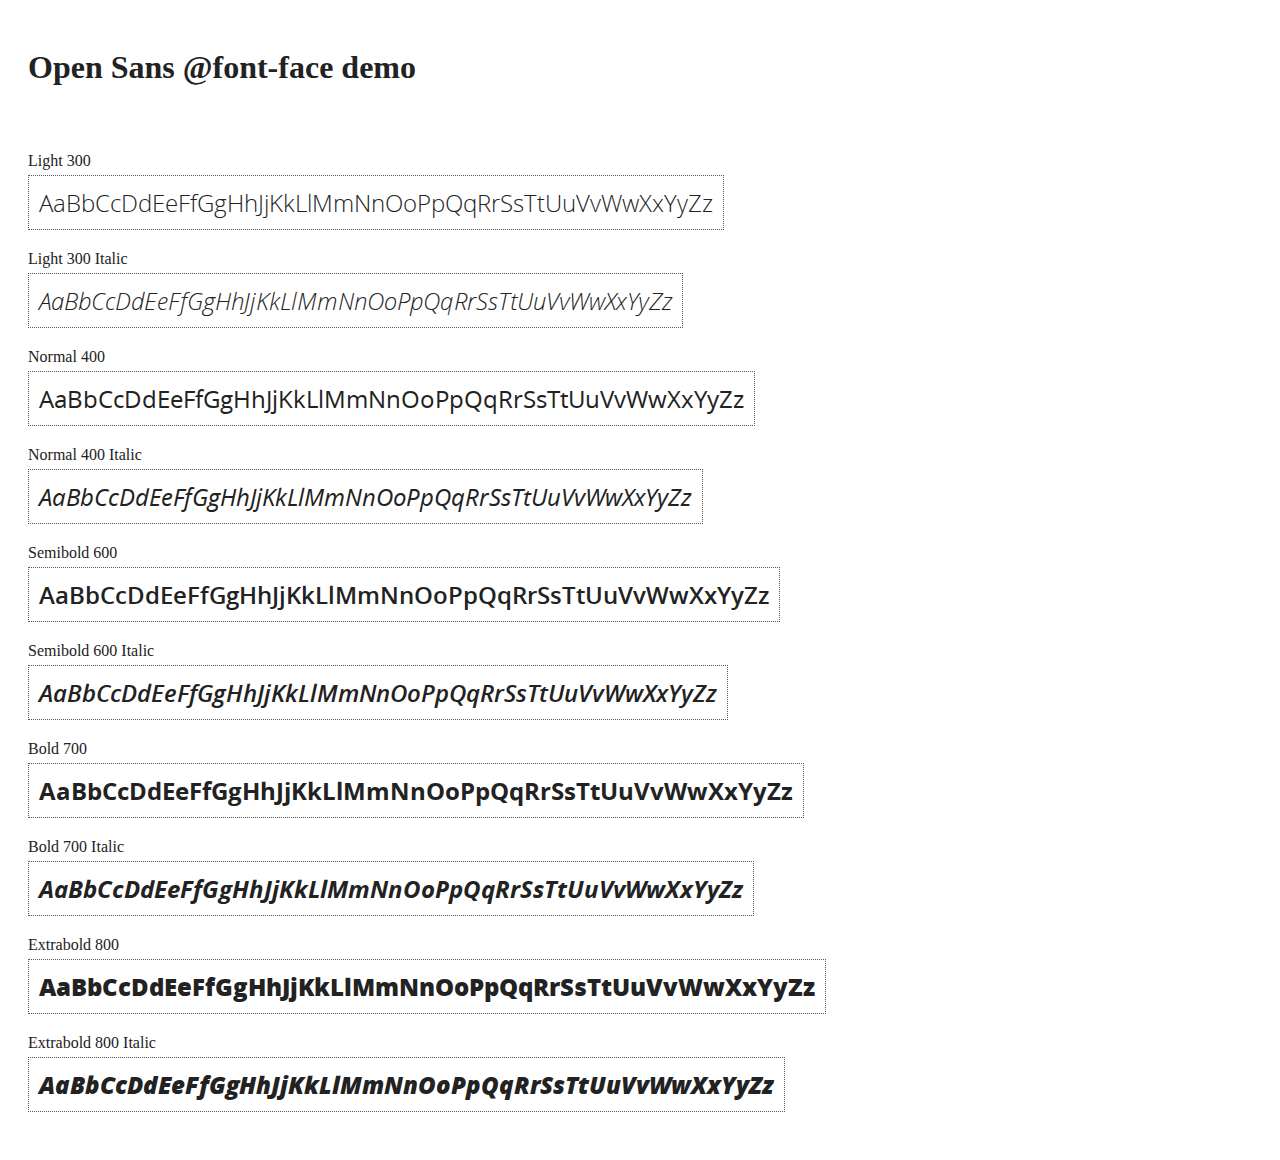
<file: angular-1.2.23/docs/components/open-sans-fontface-1.0.4/index.html>
<!DOCTYPE html>
<html>
	<head>
		<title>Open Sans @font-face demo</title>
		<meta charset="UTF-8" />
		<link rel="stylesheet" href="open-sans.css" type="text/css" />
		<style>
		body {
			padding: 20px;
			color: #222;
			background: #fff;
		}

		span { display: block; }

		.font-demo {
			display: inline-block;
			margin: 5px 0 20px;
			padding: 10px;
			border: 1px dotted #555;
			font-family: 'Open Sans';
			font-size: 24px;
		}
		</style>
	</head>
	<body>
		<h1>Open Sans @font-face demo</h1>
		<div style="margin-bottom:20px">
			<iframe src="http://ghbtns.com/github-btn.html?user=FontFaceKit&amp;repo=open-sans&amp;type=watch&amp;count=true"
					style="width:110px;height:20px;border:0"></iframe>
			<iframe src="http://ghbtns.com/github-btn.html?user=FontFaceKit&amp;repo=open-sans&amp;type=fork&amp;count=true"
					style="width:95px;height:20px;border:0"></iframe>
		</div>

		<span>Light 300</span>
		<div class="font-demo" style="font-weight:300">
			AaBbCcDdEeFfGgHhJjKkLlMmNnOoPpQqRrSsTtUuVvWwXxYyZz
		</div>

		<span>Light 300 Italic</span>
		<div class="font-demo" style="font-weight:300;font-style:italic">
			AaBbCcDdEeFfGgHhJjKkLlMmNnOoPpQqRrSsTtUuVvWwXxYyZz
		</div>

		<span>Normal 400</span>
		<div class="font-demo">
			AaBbCcDdEeFfGgHhJjKkLlMmNnOoPpQqRrSsTtUuVvWwXxYyZz
		</div>

		<span>Normal 400 Italic</span>
		<div class="font-demo" style="font-style:italic">
			AaBbCcDdEeFfGgHhJjKkLlMmNnOoPpQqRrSsTtUuVvWwXxYyZz
		</div>

		<span>Semibold 600</span>
		<div class="font-demo" style="font-weight:600">
			AaBbCcDdEeFfGgHhJjKkLlMmNnOoPpQqRrSsTtUuVvWwXxYyZz
		</div>

		<span>Semibold 600 Italic</span>
		<div class="font-demo" style="font-weight:600;font-style:italic">
			AaBbCcDdEeFfGgHhJjKkLlMmNnOoPpQqRrSsTtUuVvWwXxYyZz
		</div>

		<span>Bold 700</span>
		<div class="font-demo" style="font-weight:700">
			AaBbCcDdEeFfGgHhJjKkLlMmNnOoPpQqRrSsTtUuVvWwXxYyZz
		</div>

		<span>Bold 700 Italic</span>
		<div class="font-demo" style="font-weight:700;font-style:italic">
			AaBbCcDdEeFfGgHhJjKkLlMmNnOoPpQqRrSsTtUuVvWwXxYyZz
		</div>

		<span>Extrabold 800</span>
		<div class="font-demo" style="font-weight:800">
			AaBbCcDdEeFfGgHhJjKkLlMmNnOoPpQqRrSsTtUuVvWwXxYyZz
		</div>

		<span>Extrabold 800 Italic</span>
		<div class="font-demo" style="font-weight:800;font-style:italic">
			AaBbCcDdEeFfGgHhJjKkLlMmNnOoPpQqRrSsTtUuVvWwXxYyZz
		</div>
	</body>
</html>
</file>
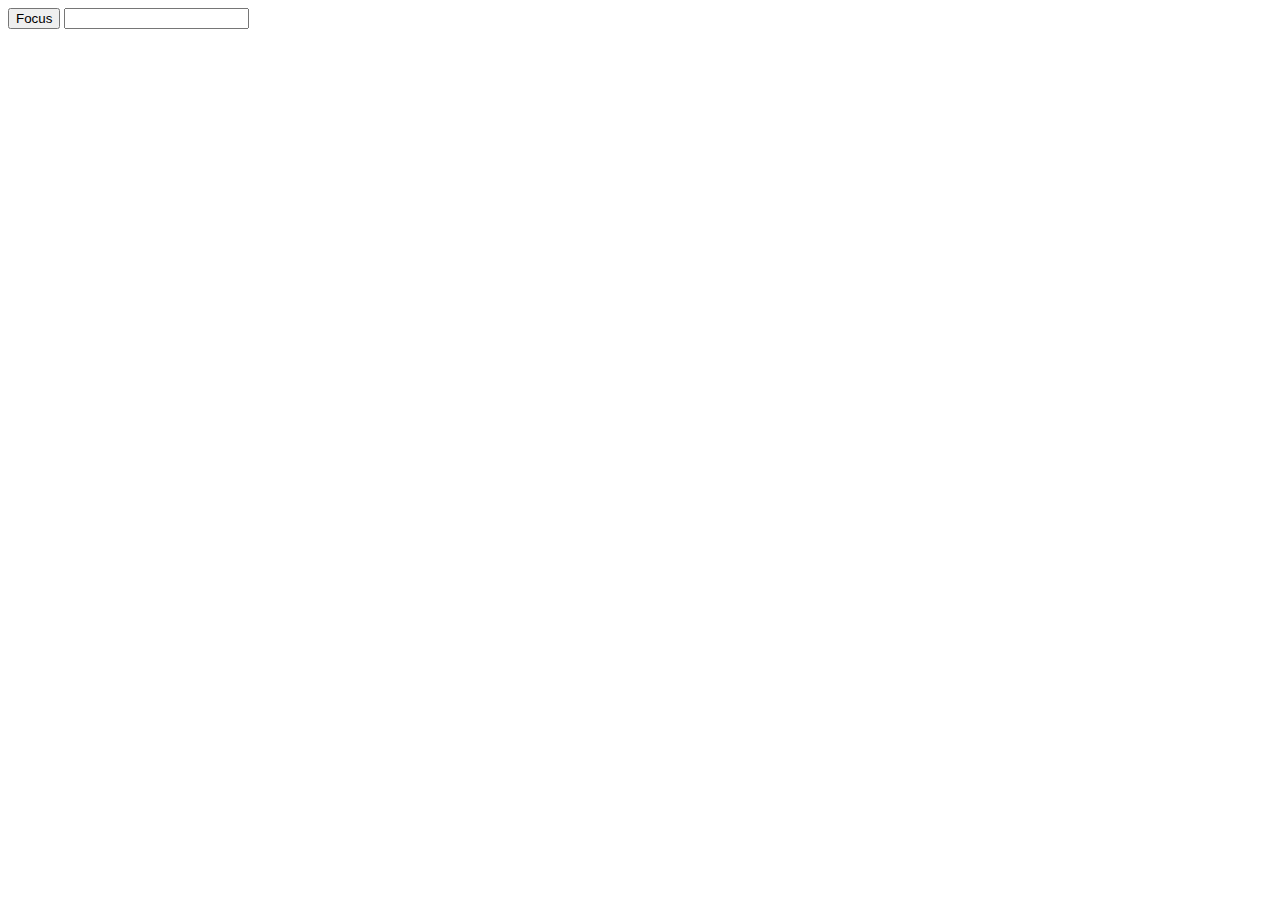
<file: angular-1.2.23/docs/examples/example-error-$rootScope-inprog/index.html>
<!doctype html>
<html lang="en">
<head>
  <meta charset="UTF-8">
  <title>Example - example-error-$rootScope-inprog</title>
  

  <script src="../../../angular.min.js"></script>
  <script src="app.js"></script>
  

  
</head>
<body ng-app="app">
    <button ng-click="focusInput = true">Focus</button>
  <input ng-focus="count = count + 1" set-focus-if="focusInput" />
</body>
</html>
</file>
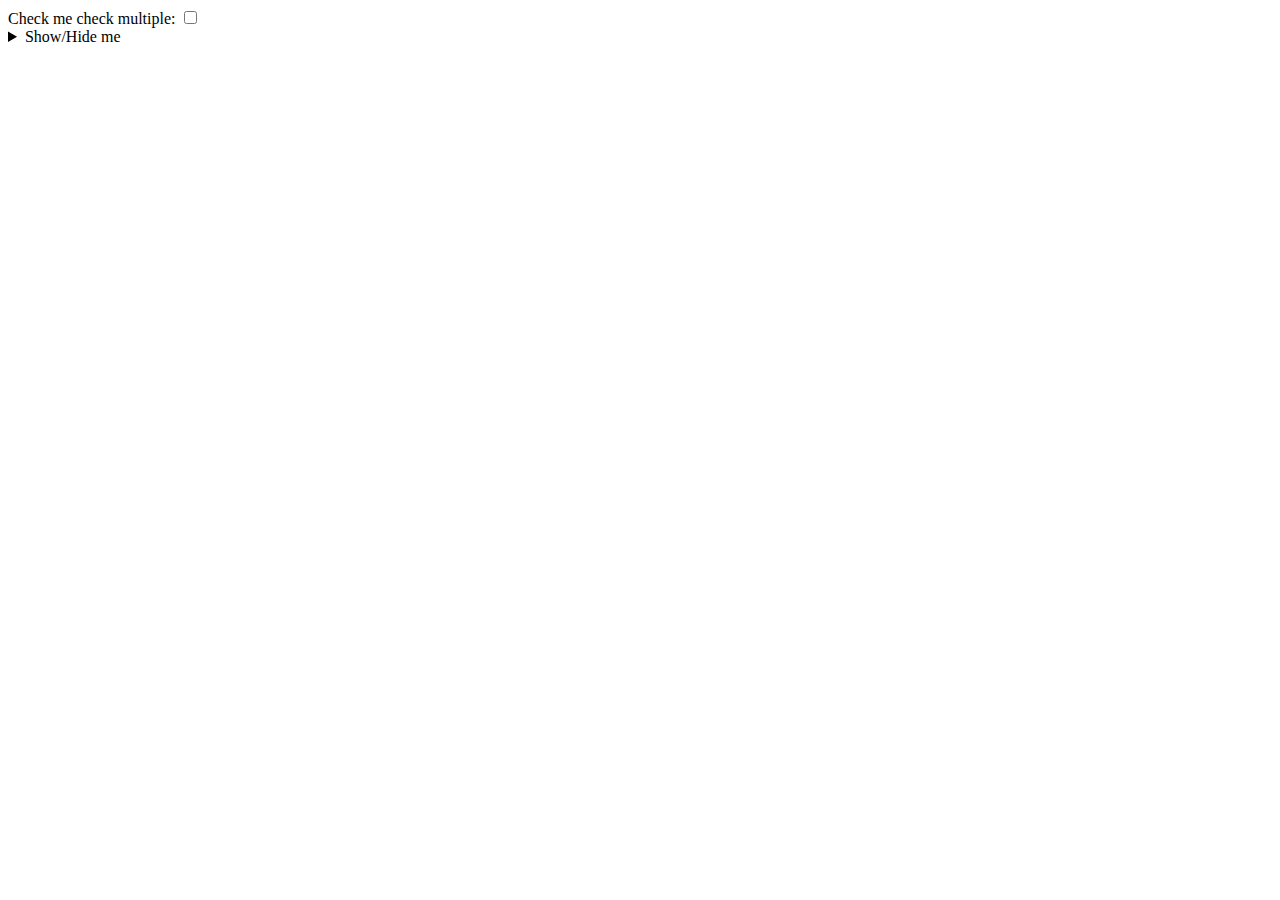
<file: angular-1.2.23/docs/examples/example-example10/index.html>
<!doctype html>
<html lang="en">
<head>
  <meta charset="UTF-8">
  <title>Example - example-example10</title>
  

  <script src="../../../angular.min.js"></script>
  

  
</head>
<body ng-app="">
    Check me check multiple: <input type="checkbox" ng-model="open"><br/>
  <details id="details" ng-open="open">
     <summary>Show/Hide me</summary>
  </details>
</body>
</html>
</file>
<file: angular-1.2.23/docs/components/open-sans-fontface-1.0.4/open-sans.css>
/* Open Sans @font-face kit */

/* BEGIN Light */
@font-face {
  font-family: 'Open Sans';
  src: url('fonts/Light/OpenSans-Light.eot');
  src: url('fonts/Light/OpenSans-Light.eot?#iefix') format('embedded-opentype'),
       url('fonts/Light/OpenSans-Light.woff') format('woff'),
       url('fonts/Light/OpenSans-Light.ttf') format('truetype'),
       url('fonts/Light/OpenSans-Light.svg#OpenSansLight') format('svg');
  font-weight: 300;
  font-style: normal;
}
/* END Light */

/* BEGIN Light Italic */
@font-face {
  font-family: 'Open Sans';
  src: url('fonts/LightItalic/OpenSans-LightItalic.eot');
  src: url('fonts/LightItalic/OpenSans-LightItalic.eot?#iefix') format('embedded-opentype'),
       url('fonts/LightItalic/OpenSans-LightItalic.woff') format('woff'),
       url('fonts/LightItalic/OpenSans-LightItalic.ttf') format('truetype'),
       url('fonts/LightItalic/OpenSans-LightItalic.svg#OpenSansLightItalic') format('svg');
  font-weight: 300;
  font-style: italic;
}
/* END Light Italic */

/* BEGIN Regular */
@font-face {
  font-family: 'Open Sans';
  src: url('fonts/Regular/OpenSans-Regular.eot');
  src: url('fonts/Regular/OpenSans-Regular.eot?#iefix') format('embedded-opentype'),
       url('fonts/Regular/OpenSans-Regular.woff') format('woff'),
       url('fonts/Regular/OpenSans-Regular.ttf') format('truetype'),
       url('fonts/Regular/OpenSans-Regular.svg#OpenSansRegular') format('svg');
  font-weight: normal;
  font-style: normal;
}
/* END Regular */

/* BEGIN Italic */
@font-face {
  font-family: 'Open Sans';
  src: url('fonts/Italic/OpenSans-Italic.eot');
  src: url('fonts/Italic/OpenSans-Italic.eot?#iefix') format('embedded-opentype'),
       url('fonts/Italic/OpenSans-Italic.woff') format('woff'),
       url('fonts/Italic/OpenSans-Italic.ttf') format('truetype'),
       url('fonts/Italic/OpenSans-Italic.svg#OpenSansItalic') format('svg');
  font-weight: normal;
  font-style: italic;
}
/* END Italic */

/* BEGIN Semibold */
@font-face {
  font-family: 'Open Sans';
  src: url('fonts/Semibold/OpenSans-Semibold.eot');
  src: url('fonts/Semibold/OpenSans-Semibold.eot?#iefix') format('embedded-opentype'),
       url('fonts/Semibold/OpenSans-Semibold.woff') format('woff'),
       url('fonts/Semibold/OpenSans-Semibold.ttf') format('truetype'),
       url('fonts/Semibold/OpenSans-Semibold.svg#OpenSansSemibold') format('svg');
  font-weight: 600;
  font-style: normal;
}
/* END Semibold */

/* BEGIN Semibold Italic */
@font-face {
  font-family: 'Open Sans';
  src: url('fonts/SemiboldItalic/OpenSans-SemiboldItalic.eot');
  src: url('fonts/SemiboldItalic/OpenSans-SemiboldItalic.eot?#iefix') format('embedded-opentype'),
       url('fonts/SemiboldItalic/OpenSans-SemiboldItalic.woff') format('woff'),
       url('fonts/SemiboldItalic/OpenSans-SemiboldItalic.ttf') format('truetype'),
       url('fonts/SemiboldItalic/OpenSans-SemiboldItalic.svg#OpenSansSemiboldItalic') format('svg');
  font-weight: 600;
  font-style: italic;
}
/* END Semibold Italic */

/* BEGIN Bold */
@font-face {
  font-family: 'Open Sans';
  src: url('fonts/Bold/OpenSans-Bold.eot');
  src: url('fonts/Bold/OpenSans-Bold.eot?#iefix') format('embedded-opentype'),
       url('fonts/Bold/OpenSans-Bold.woff') format('woff'),
       url('fonts/Bold/OpenSans-Bold.ttf') format('truetype'),
       url('fonts/Bold/OpenSans-Bold.svg#OpenSansBold') format('svg');
  font-weight: bold;
  font-style: normal;
}
/* END Bold */

/* BEGIN Bold Italic */
@font-face {
  font-family: 'Open Sans';
  src: url('fonts/BoldItalic/OpenSans-BoldItalic.eot');
  src: url('fonts/BoldItalic/OpenSans-BoldItalic.eot?#iefix') format('embedded-opentype'),
       url('fonts/BoldItalic/OpenSans-BoldItalic.woff') format('woff'),
       url('fonts/BoldItalic/OpenSans-BoldItalic.ttf') format('truetype'),
       url('fonts/BoldItalic/OpenSans-BoldItalic.svg#OpenSansBoldItalic') format('svg');
  font-weight: bold;
  font-style: italic;
}
/* END Bold Italic */

/* BEGIN Extrabold */
@font-face {
  font-family: 'Open Sans';
  src: url('fonts/ExtraBold/OpenSans-ExtraBold.eot');
  src: url('fonts/ExtraBold/OpenSans-ExtraBold.eot?#iefix') format('embedded-opentype'),
       url('fonts/ExtraBold/OpenSans-ExtraBold.woff') format('woff'),
       url('fonts/ExtraBold/OpenSans-ExtraBold.ttf') format('truetype'),
       url('fonts/ExtraBold/OpenSans-ExtraBold.svg#OpenSansExtrabold') format('svg');
  font-weight: 800;
  font-style: normal;
}
/* END Extrabold */

/* BEGIN Extrabold Italic */
@font-face {
  font-family: 'Open Sans';
  src: url('fonts/ExtraBoldItalic/OpenSans-ExtraBoldItalic.eot');
  src: url('fonts/ExtraBoldItalic/OpenSans-ExtraBoldItalic.eot?#iefix') format('embedded-opentype'),
       url('fonts/ExtraBoldItalic/OpenSans-ExtraBoldItalic.woff') format('woff'),
       url('fonts/ExtraBoldItalic/OpenSans-ExtraBoldItalic.ttf') format('truetype'),
       url('fonts/ExtraBoldItalic/OpenSans-ExtraBoldItalic.svg#OpenSansExtraboldItalic') format('svg');
  font-weight: 800;
  font-style: italic;
}
/* END Extrabold Italic */
</file>
